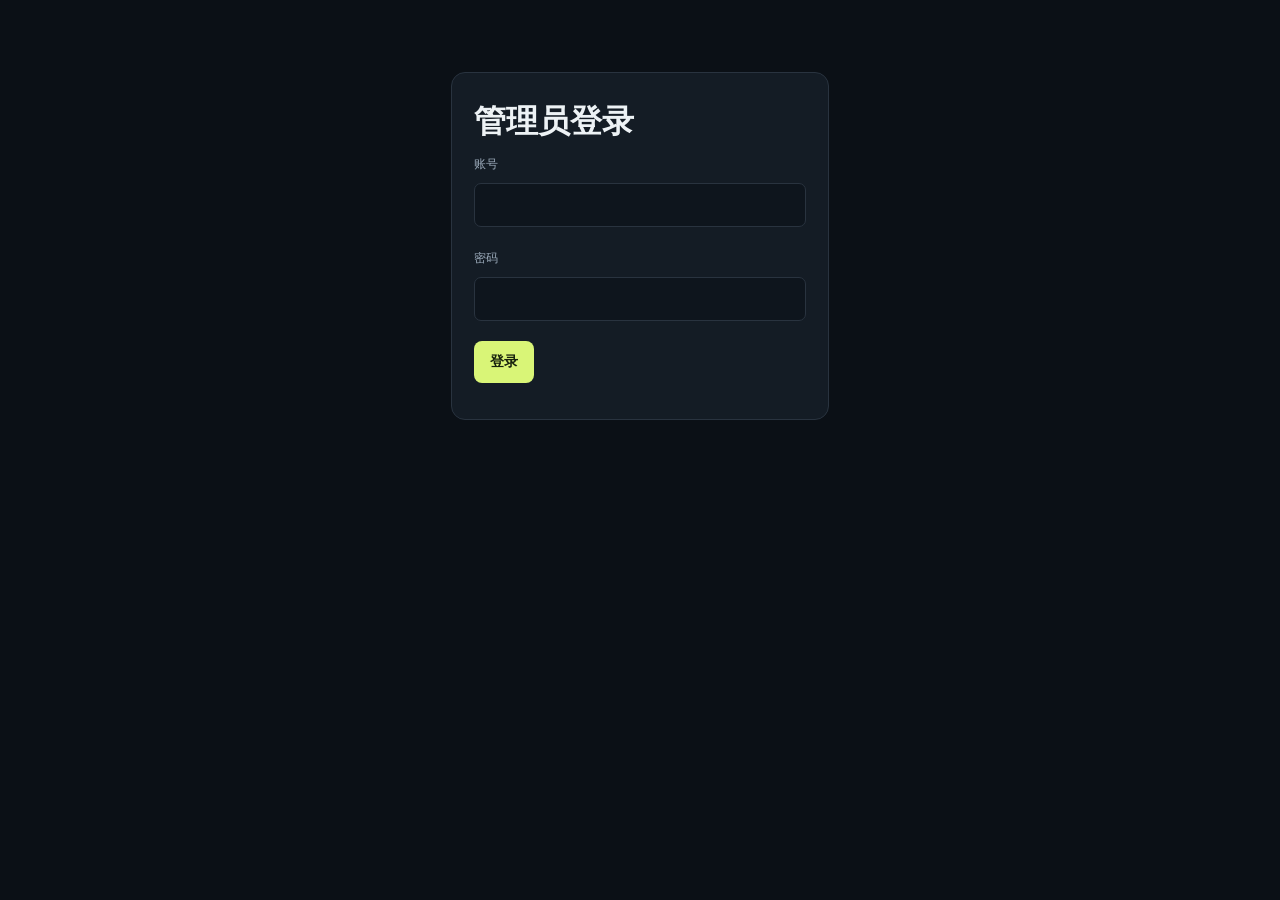
<file: admin_login.html>
<!doctype html><html lang="zh-CN"><meta charset="utf-8"><meta name="viewport" content="width=device-width,initial-scale=1"><title>管理员登录 · Campus Cinema</title>
<link rel="stylesheet" href="/cinema.css">
<main class="login"><form id="login" class="card"><h1>管理员登录</h1><label for="username">账号</label><input id="username" name="username" autocomplete="username" required><label for="password">密码</label><input id="password" name="password" type="password" autocomplete="current-password" required><button class="primary">登录</button><p id="loginError" role="alert"></p></form></main>
<script>
const form = document.querySelector('#login');
const error = document.querySelector('#loginError');
form.onsubmit = async event => {
    event.preventDefault();
    error.textContent = '';
    try {
        const response = await fetch('/api/admin/login', {
            method: 'POST',
            headers: {'Content-Type': 'application/json'},
            body: JSON.stringify(Object.fromEntries(new FormData(form)))
        });
        if (!response.ok) throw Error((await response.json()).error);
        window.location.replace('/admin');
    } catch (e) {
        error.textContent = e.message;
    }
};
</script></html>
</file>
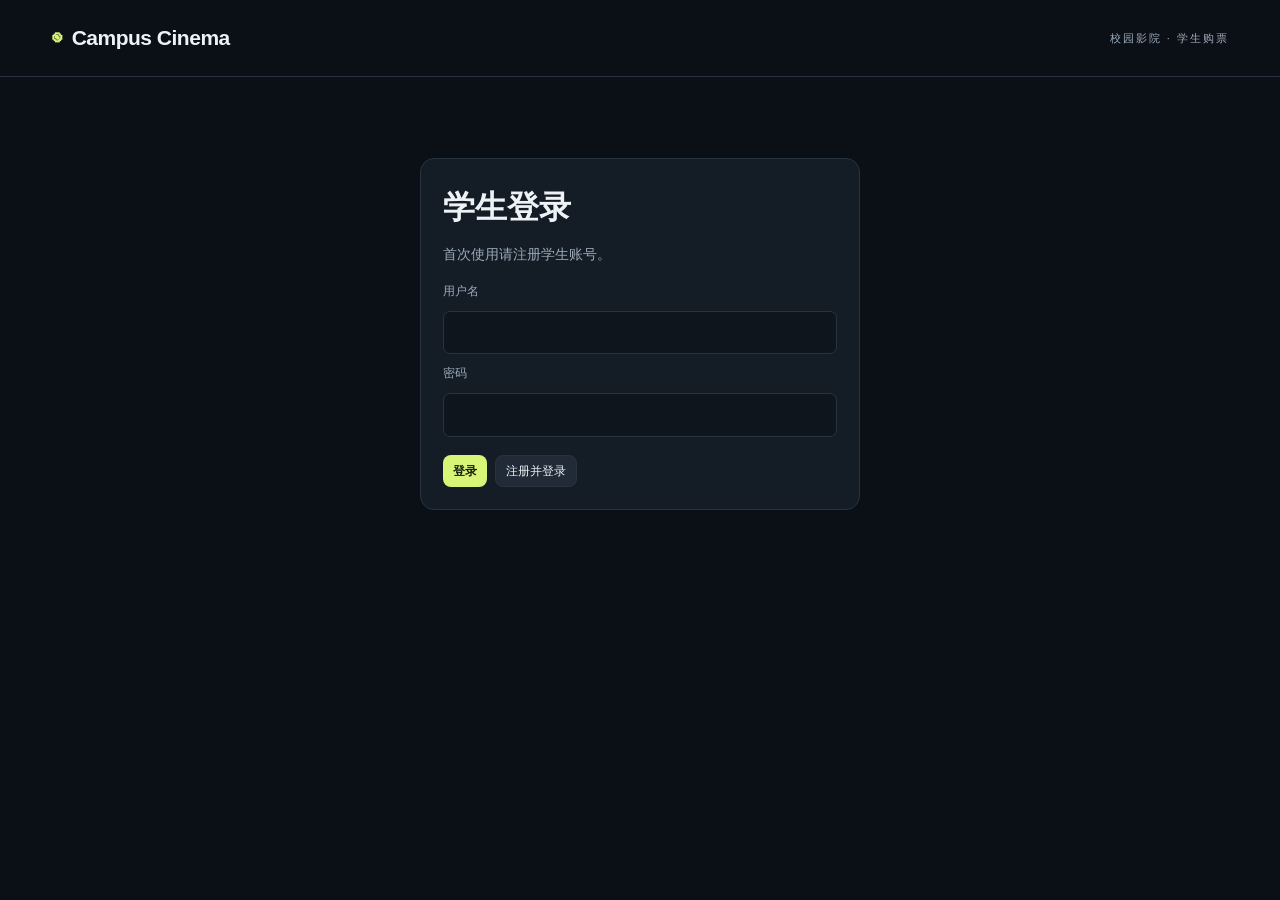
<file: student_login.html>
<!doctype html>
<html lang="zh-CN">
<meta charset="utf-8">
<meta name="viewport" content="width=device-width, initial-scale=1">
<title>学生登录 · Campus Cinema</title>
<link rel="stylesheet" href="/cinema.css">
<header><div class="brand"><b>◉</b>Campus Cinema</div><div class="tag">校园影院 · 学生购票</div></header>
<main>
  <form id="studentAuth" method="post" action="/api/student/login" class="card student-login">
    <h1>学生登录</h1>
    <p>首次使用请注册学生账号。</p>
    <label for="username">用户名</label>
    <input id="username" name="username" autocomplete="username" maxlength="32" required>
    <label for="password">密码</label>
    <input id="password" name="password" type="password" autocomplete="current-password" maxlength="128" required>
    <div class="actions">
      <button class="primary" type="submit" value="login">登录</button>
      <button type="submit" value="register">注册并登录</button>
    </div>
    <p id="authError" role="alert" hidden></p>
  </form>
</main>
<script>
const form = document.querySelector('#studentAuth');
const error = document.querySelector('#authError');
form.addEventListener('submit', async event => {
  event.preventDefault();
  const action = event.submitter?.value || 'login';
  const buttons = [...form.querySelectorAll('button')];
  buttons.forEach(button => button.disabled = true);
  error.hidden = true;
  try {
    const response = await fetch('/api/student/' + action, {
      method: 'POST',
      headers: {'Content-Type': 'application/json'},
      body: JSON.stringify(Object.fromEntries(new FormData(form)))
    });
    const result = await response.json();
    if (!response.ok) throw Error(result.error);
    location.reload();
  } catch (failure) {
    error.textContent = failure.message;
    error.hidden = false;
    buttons.forEach(button => button.disabled = false);
  }
});
</script>
</html>
</file>
<file: cinema.css>
:root{--bg:#0b1016;--panel:#141c25;--line:#29333f;--muted:#9baaba;--lime:#d9f577;--ink:#edf2f5}*{box-sizing:border-box}body{margin:0;background:var(--bg);color:var(--ink);font:14px/1.7 'Microsoft YaHei',sans-serif}button,input,select,textarea{font:inherit}button{cursor:pointer;border:1px solid var(--line);background:#202b37;color:var(--ink);border-radius:8px;padding:9px 16px}button:hover{border-color:var(--lime)}button:disabled{opacity:.45;cursor:not-allowed}button.primary{background:var(--lime);color:#17220d;border:0;font-weight:bold}header{padding:20px 4vw;border-bottom:1px solid var(--line);display:flex;align-items:center;justify-content:space-between}.brand{font-size:21px;font-weight:bold;letter-spacing:-.5px}.brand b{color:var(--lime);margin-right:10px}.tag{font-size:11px;letter-spacing:2px;color:var(--muted)}.shell{display:grid;grid-template-columns:210px 1fr;min-height:90vh}aside{padding:30px 20px;border-right:1px solid var(--line)}nav button{display:block;width:100%;text-align:left;background:none;border:0;margin:6px 0;color:var(--muted);padding:13px}nav button.active{background:#263026;color:var(--lime)}.sidefoot{margin-top:55px;padding:15px;font-size:12px;color:var(--muted);border-top:1px solid var(--line)}main{padding:36px 4vw;max-width:1500px;width:100%}h1{font-size:32px;line-height:1.4;margin:4px 0 10px}h2{font-size:19px;margin:0 0 18px}h3{margin:0 0 10px}p{color:var(--muted)}.eyebrow{font-size:11px;letter-spacing:3px;color:var(--lime)}.top{display:flex;justify-content:space-between;align-items:center;margin-bottom:25px;gap:15px}.grid{display:grid;grid-template-columns:repeat(3,1fr);gap:18px}.card{border:1px solid var(--line);background:var(--panel);border-radius:14px;padding:22px}.poster{height:170px;border-radius:10px;position:relative;overflow:hidden;padding:22px;background:radial-gradient(ellipse at 75% 20%,#737b4c 0%,transparent 50%),linear-gradient(135deg,#202e32,#08121c);display:flex;align-items:end}.poster:before{content:'';position:absolute;width:135px;height:135px;border-radius:100%;border:1px solid #ffffff55;right:30px;top:30px;box-shadow:0 0 0 20px #ffffff08,0 0 0 40px #ffffff05}.poster.p1{background:linear-gradient(145deg,#16404a,#669283)}.poster.p2{background:linear-gradient(145deg,#4f3b32,#9a815d)}.poster strong{font-size:26px;z-index:1;letter-spacing:4px}.movie{padding:12px}.movie .body{padding:12px 10px}.movie p{font-size:12px;min-height:42px}.meta{color:var(--muted);font-size:12px}.seatlayout{display:grid;grid-template-columns:1fr 270px;gap:22px;margin-top:24px}.screen{text-align:center;color:var(--muted);font-size:11px;letter-spacing:6px;width:70%;margin:0 auto 30px;border-top:3px solid #7f8d9b;border-radius:50%;padding-top:10px}.seats{display:grid;grid-template-columns:repeat(10,1fr);gap:9px;max-width:540px;margin:auto}.seat{padding:7px 0;border-radius:6px 6px 3px 3px;font-size:10px;background:#293847}.seat:nth-child(10n+5){margin-right:8px}.seat.chosen{background:var(--lime);color:#17220d}.seat.sold{background:#141921;color:#536170;border-style:dashed}.legend{display:flex;justify-content:center;gap:22px;color:var(--muted);font-size:12px;margin:20px}.price{font-size:36px;color:var(--lime)}label{display:block;color:var(--muted);font-size:12px;margin:9px 0}input,select,textarea{background:#0e151d;color:var(--ink);border:1px solid var(--line);padding:9px;border-radius:7px;max-width:100%;width:100%}table{width:100%;border-collapse:collapse;font-size:12px}td,th{padding:12px;text-align:left;border-bottom:1px solid var(--line)}th{color:var(--muted);font-weight:normal;white-space:nowrap}.scroll{overflow:auto}.pill{border-radius:20px;padding:4px 9px;background:#263026;color:var(--lime);font-size:11px}.actions{display:flex;gap:8px;flex-wrap:wrap}.actions button{font-size:12px;padding:5px 10px}.hidden{display:none!important}.notice{border-left:3px solid var(--lime);padding:12px 18px;background:#1c2527;color:#cad3dc;margin:20px 0}.stats{display:grid;grid-template-columns:repeat(4,1fr);gap:15px;margin:24px 0}.stats strong{font-size:26px;display:block}.stats span{color:var(--muted);font-size:12px}pre{white-space:pre-wrap;background:#0b121a;padding:18px;border-radius:8px;color:#bbd7b2;font-size:12px;overflow:auto}.formgrid{display:grid;grid-template-columns:1fr 1fr;gap:15px}.er{display:grid;grid-template-columns:repeat(3,1fr);gap:20px}.er .card{border-top:3px solid var(--lime)}.er code{display:block;color:var(--muted)}#toast{position:fixed;right:25px;bottom:25px;background:var(--lime);color:#17220d;padding:14px 24px;border-radius:10px;max-width:500px;z-index:100;box-shadow:0 10px 40px #0008}.bar{display:inline-block;background:#9bb956;height:6px;max-width:110px;min-width:2px;margin-right:8px;vertical-align:middle}details{margin-top:15px}summary{cursor:pointer;color:var(--muted)}.small{font-size:12px;color:var(--muted)}@media(max-width:1000px){.shell{grid-template-columns:1fr}aside{padding:10px;border-right:0}nav{display:flex;flex-wrap:wrap}nav button{width:auto}.sidefoot{display:none}.seatlayout{grid-template-columns:1fr}.grid,.er{grid-template-columns:1fr 1fr}main{padding:25px}}@media(max-width:600px){.grid,.er,.formgrid{grid-template-columns:1fr}.stats{grid-template-columns:1fr 1fr}header .tag{display:none}.seat{padding:5px 0}.seats{gap:4px}.top{align-items:start;flex-direction:column}}
.login{max-width:480px;margin:4vh auto}.login input{margin-bottom:12px}.login button{margin-top:8px}#loginError{color:#ffb5ab}

.student-header { gap: 12px; flex-wrap: wrap; }
.student-session { display: flex; align-items: center; gap: 10px; flex-wrap: wrap; }
.student-login { max-width: 440px; margin: 5vh auto; }
.student-login .actions { margin-top: 18px; }
</file>
